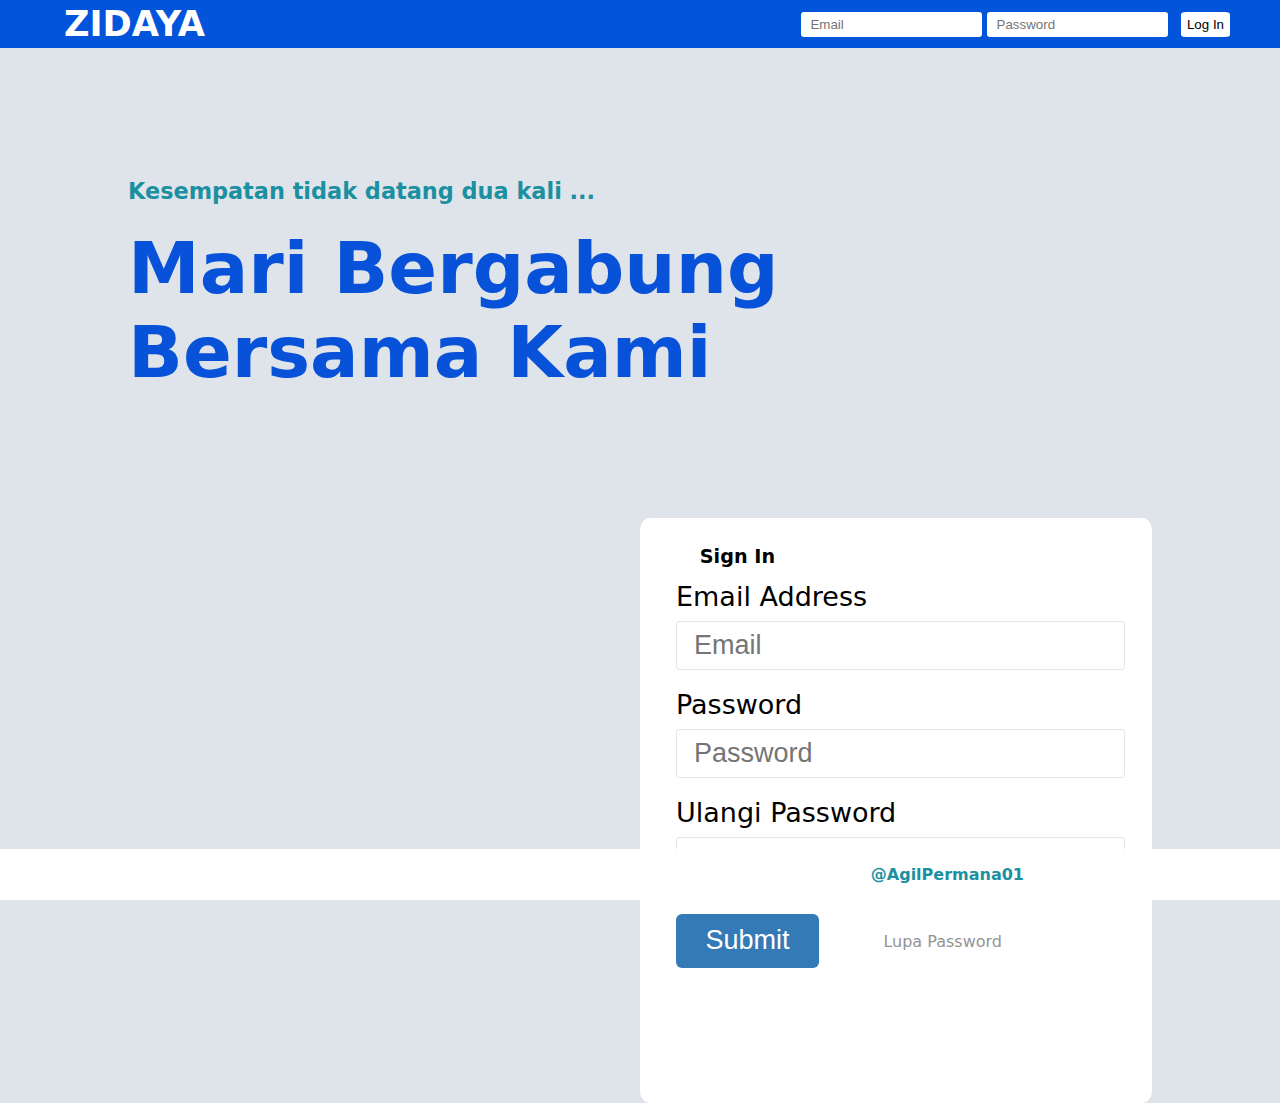
<file: index.html>
<!DOCTYPE html>
<html lang="en">

<head>
    <meta charset="UTF-8">
    <meta name="viewport" content="width=device-width, initial-scale=1.0">
    <title>Login</title>
    <link rel="stylesheet" href="style.css">
</head>

<body>
    <div class="NavigasiAtas">
        <!-- INI ATASAN NAVBAR -->
        <nav>
            <div>
                <a href="Jeroan.html">
                    <button class="TombolLogin">Log In</button>
                </a>
            </div>
            <div class="FormulirAtas">
                <form action="">
                    <label for="Emailfrm"></label>
                    <input type="text" name="Email" id="Emailfrm" placeholder="  Email">

                    <label for="Passwordfrm"></label>
                    <input type="password" name="Password" id="Passwordfrm" placeholder="  Password">
                </form>

            </div>

            <div class="TextAtas">
                ZIDAYA
            </div>
        </nav>
        <!-- TUTUPAN NAVBAR -->
    </div>

    <!-- MULAI CONTENT NYA -->
    <div class="textKiriContent">
        <p class="textKiriContentTop">Kesempatan tidak datang dua kali ...</p>
        <p class="textKiriContentMiddle">Mari Bergabung <br> Bersama Kami</p>
    </div>
    <!-- TEXT KIRI KELAR -->

    <!-- FORM SIGN IN -->
    <div class="Kotak">
        
        <div class="FormulirDalamBOX">
            <form action="">
                <h1 class="textSignIN">Sign In</h1>
                <label for="EmailfrmBWH" class="labelDalamBOX">Email Address</label><br>
                <input type="text" name="Email" id="EmailfrmBWH" placeholder="  Email"><br> <br>

                <label for="PasswordfrmBWH" class="labelDalamBOX">Password</label><br>
                <input type="password" name="Password" id="PasswordfrmBWH" placeholder="  Password"><br><br>

                <label for="ConfirmPasswordfrmBWH" class="labelDalamBOX">Ulangi Password</label><br>
                <input type="Confirmpassword" name="ConfirmPasswordfrmBWH" id="ConfirmPasswordfrmBWH"
                    placeholder="  Password"><br><br>

                <p class="LupaPassword"> Lupa Password</p>
            </form>
            
            <div>
                <a href="Jeroan.html">
                    <button class="TombolSumbit">Submit</button>
                </a>
            </div>
        </div>

    </div>
    <!-- FORM SIGN IN KELAR -->

    <div class="Footer">
        <p class="TextBawah">
            @AgilPermana01
        </p>
    </div>
</body>

</html>
</file>
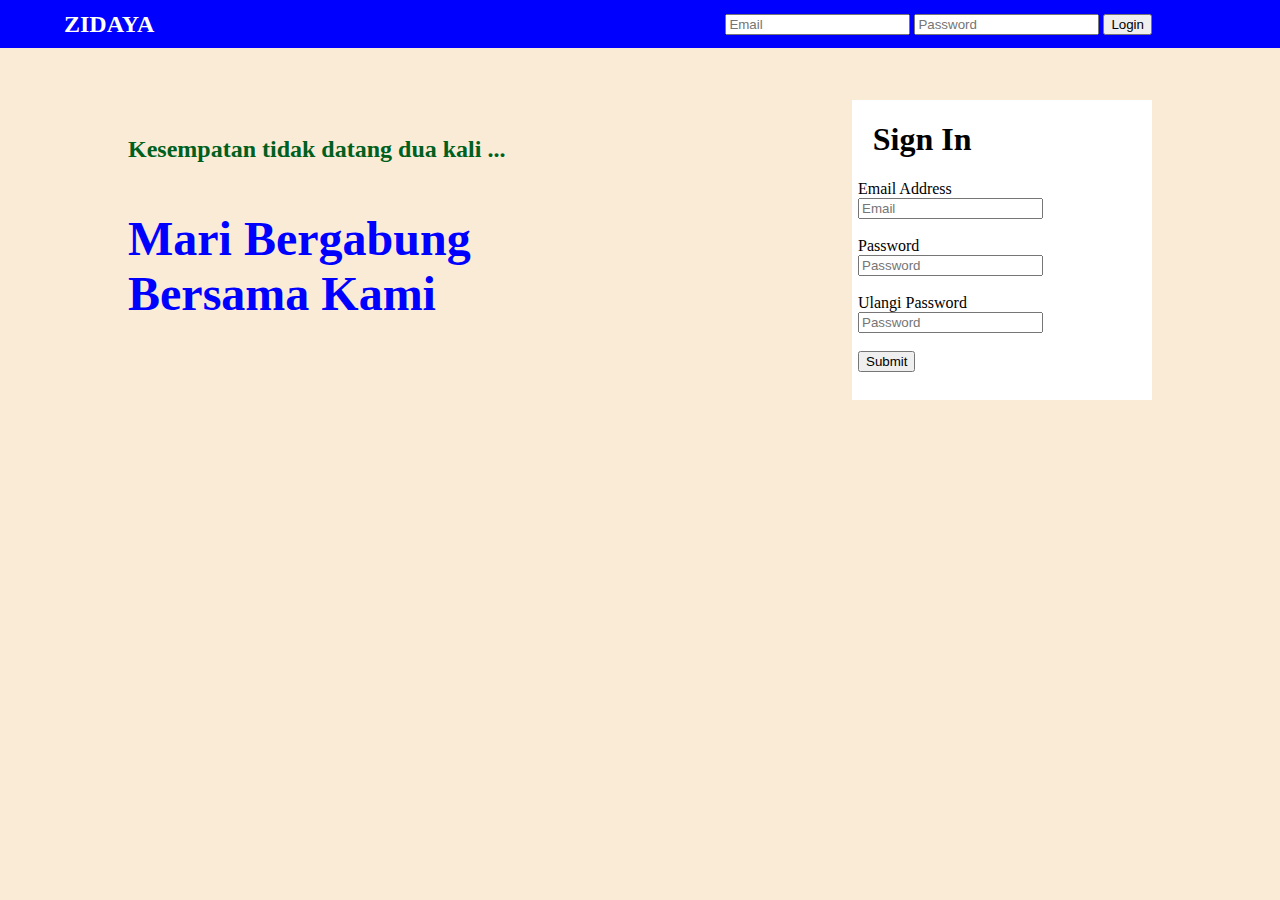
<file: (Backup) Tugas Tracing Halaman Login/index.html>
<!DOCTYPE html>
<html lang="en">

<head>
    <meta charset="UTF-8">
    <meta name="viewport" content="width=device-width, initial-scale=1.0">
    <title>Login</title>
    <link rel="stylesheet" href="style.css">
</head>

<body>
    <div class="NavigasiAtas">
        <!-- INI ATASAN NAVBAR -->
        <nav>
            <div class="FormulirAtas">
                <form action="ඞ">
                    <label for="Emailfrm"></label>
                    <input type="text" name="Email" id="Emailfrm" placeholder="Email">

                    <label for="Passwordfrm"></label>
                    <input type="password" name="Password" id="Passwordfrm" placeholder="Password">

                    <button class="TombolLogin">Login</button>
                </form>
            </div>

            <div class="TextAtas">
                ZIDAYA
            </div>
        </nav>
        <!-- TUTUPAN NAVBAR -->
    </div>

    <!-- MULAI CONTENT NYA -->
    <div class="textKiriContent">
        <p class="textKiriContentTop">Kesempatan tidak datang dua kali ...</p>
        <p class="textKiriContentMiddle">Mari Bergabung <br> Bersama Kami</p>
    </div>
    <!-- TEXT KIRI KELAR -->

    <div class="SignInDalamKotak">

        <div class="FormulirDalamBOX">
            <form action="ඞ">
                <h1 class="textSignIN">Sign In</h1>
                <label for="Emailfrm">Email Address</label><br>
                <input type="text" name="Email" id="Emailfrm" placeholder="Email"><br><br>

                <label for="Passwordfrm">Password</label><br>
                <input type="password" name="Password" id="Passwordfrm" placeholder="Password"><br><br>

                <label for="ConfirmPasswordfrm">Ulangi Password</label><br>
                <input type="Confirmpassword" name="ConfirmPassword" id="ConfirmPassword" placeholder="Password"><br><br>

                <button class="TombolSumbit">Submit</button>
            </form>
        </div>
        
    </div>
</body>

</html>
</file>
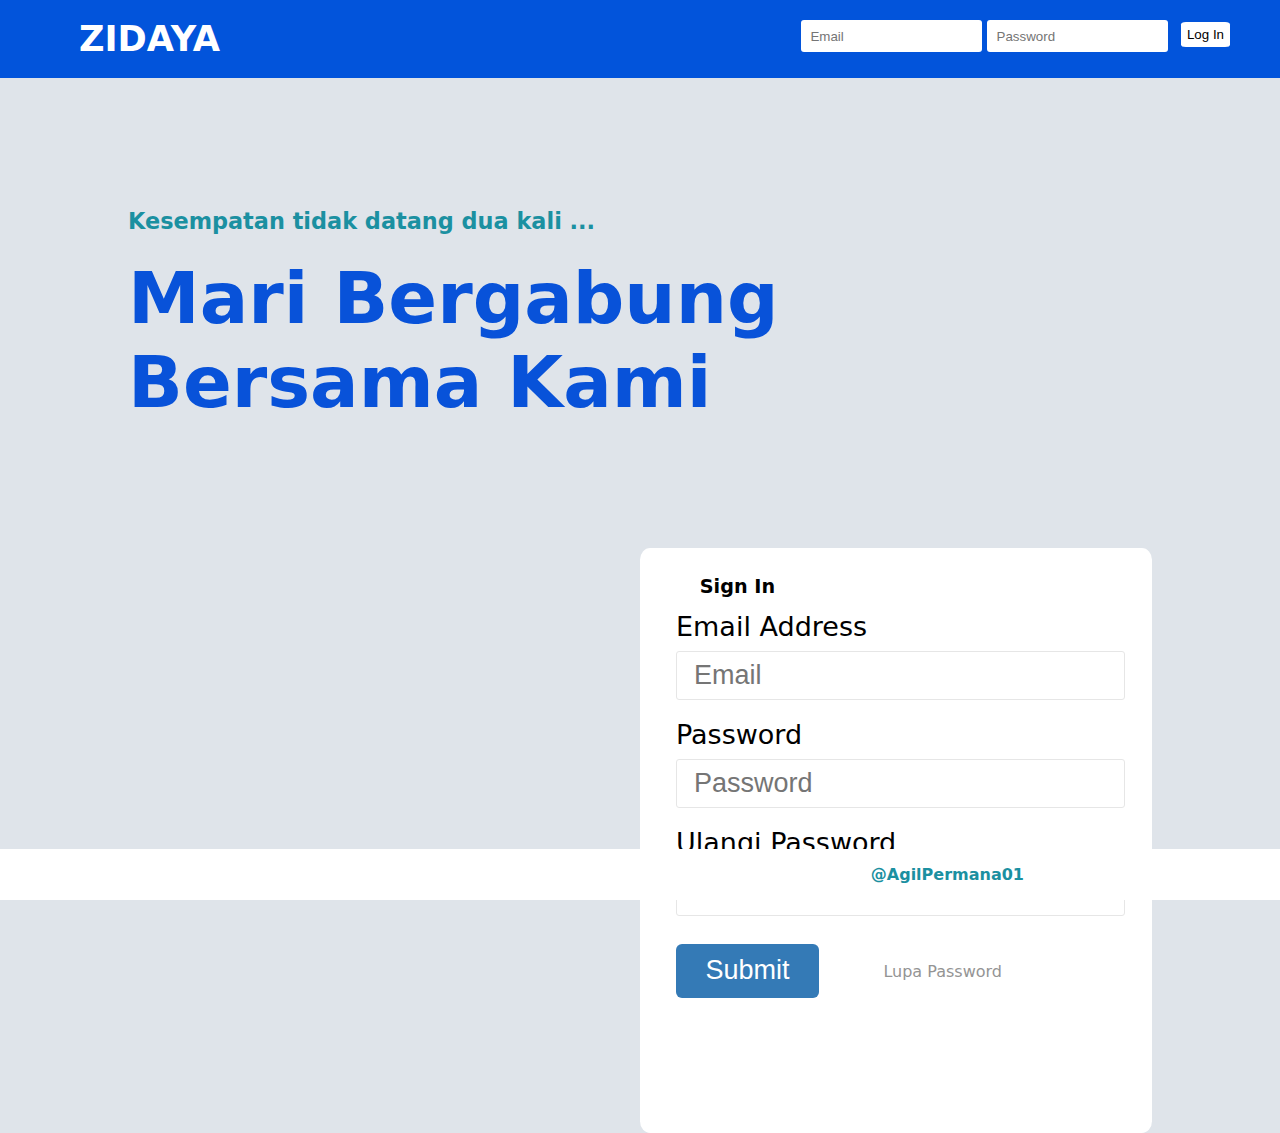
<file: LAWAS/index.html>
<!DOCTYPE html>
<html lang="en">

<head>
    <meta charset="UTF-8">
    <meta name="viewport" content="width=device-width, initial-scale=1.0">
    <title>Login</title>
    <link rel="stylesheet" href="style.css">
</head>

<body>
    <div class="NavigasiAtas">
        <!-- INI ATASAN NAVBAR -->
        <nav>
            <div>
                <a href="Jeroan.html">
                    <button class="TombolLogin">Log In</button>
                </a>
            </div>
            <div class="FormulirAtas">
                <form action="ඞ">
                    <label for="Emailfrm"></label>
                    <input type="text" name="Email" id="Emailfrm" placeholder="  Email">

                    <label for="Passwordfrm"></label>
                    <input type="password" name="Password" id="Passwordfrm" placeholder="  Password">
                </form>

            </div>

            <div class="TextAtas">
                ZIDAYA
            </div>
        </nav>
        <!-- TUTUPAN NAVBAR -->
    </div>

    <!-- MULAI CONTENT NYA -->
    <div class="textKiriContent">
        <p class="textKiriContentTop">Kesempatan tidak datang dua kali ...</p>
        <p class="textKiriContentMiddle">Mari Bergabung <br> Bersama Kami</p>
    </div>
    <!-- TEXT KIRI KELAR -->

    <!-- FORM SIGN IN -->
    <div class="Kotak">
        
        <div class="FormulirDalamBOX">
            <form action="ඞ">
                <h1 class="textSignIN">Sign In</h1>
                <label for="EmailfrmBWH" class="labelDalamBOX">Email Address</label><br>
                <input type="text" name="Email" id="EmailfrmBWH" placeholder="  Email"><br> <br>

                <label for="PasswordfrmBWH" class="labelDalamBOX">Password</label><br>
                <input type="password" name="Password" id="PasswordfrmBWH" placeholder="  Password"><br><br>

                <label for="ConfirmPasswordfrmBWH" class="labelDalamBOX">Ulangi Password</label><br>
                <input type="password" name="ConfirmPasswordfrmBWH" id="ConfirmPasswordfrmBWH"
                    placeholder="  Password"><br><br>

                <p class="LupaPassword"> Lupa Password</p>
            </form>
            
            <div>
                <a href="Jeroan.html">
                    <button class="TombolSumbit">Submit</button>
                </a>
            </div>
        </div>

    </div>
    <!-- FORM SIGN IN KELAR -->

    <div class="Footer">
        <p class="TextBawah">
            @AgilPermana01
        </p>
    </div>
</body>

</html>
</file>
<file: style.css>
body{
    background-color: #dfe4ea;
    margin: 0px;
    font-family: system-ui, -apple-system, BlinkMacSystemFont, 'Segoe UI', Roboto, Oxygen, Ubuntu, Cantarell, 'Open Sans', 'Helvetica Neue', sans-serif;
}

/* NAVBAR START */
.NavigasiAtas{
    background-color: #0254db;
    line-height: 300%;
}
.TextAtas{
    color: white;
    font-size: 220%;
    font-weight: 900;
    margin-left: 5%;
}

.FormulirAtas{
    float: right;
    margin-right: 1%;
    color: white;
    margin-top: 0%;
}

#Emailfrm{
    height: 23px ;
    border-radius: 3px;
    border: 0;
    outline: none;
}

#Passwordfrm{
    height: 23px ;
    border-radius: 3px;
    border: 0;
    outline: none;
}

.TombolLogin{
    height: 25px;
    background-color: white;
    border: 0;
    border-radius: 10%;
    float: right;
    margin-top: 12px;
    margin-right: 50px;
}

/* NAVBAR CLOSE */
/*  */
/* CONTENT TENGAH */

/* TEXT */
.textKiriContent{
    float: left;
    margin-left: 10%;
    
}

 .textKiriContentTop{
    color: #1b90a1;
    font-weight: 900;
    font-size: 140%;
    margin-top: 20%;
}

 .textKiriContentMiddle{
    color: #0852d9;
    font-weight: 900;
    font-size: 8vh;
    margin-top: 0%;
}

/* TEXT CLOSE */

.textSignIN{
    margin-left: 5%;
    font-size: 120%;
}

.Kotak{ 
    display: fixed;
    float: right;
    margin-top: 4% ;
    margin-right: 10%;
    border-radius: 2%;
    background: white;
    width: 40%;
    height: 65vh;
}

.FormulirDalamBOX{
    margin-left: 4vh;
    margin-top: 3vh;
}


.labelDalamBOX{
    font-size: 3vh;
}


#EmailfrmBWH{
    font-size: 3vh;
    margin-top: 1vh;
    width: 93%;
    height: 5vh ;
    border-radius: 3px;
    border: 1px solid rgb(230, 230, 230);
    outline: none;
}

#PasswordfrmBWH{
    font-size: 3vh;
    margin-top: 1vh;
    width: 93%;
    height: 5vh ;
    border-radius: 3px;
    border: 1px solid rgb(230, 230, 230);
    outline: none;
}

#ConfirmPasswordfrmBWH{
    font-size: 3vh;
    margin-top: 1vh;
    width: 93%;
    height: 5vh ;
    border-radius: 3px;
    border: 1px solid rgb(230, 230, 230);
    outline: none;
}

.TombolSumbit{
    margin-top: 1vh;
    background-color: #347ab6;
    color: white;
    border: rgb(223, 223, 223);
    border-radius: 6px;
    width: 30%;
    height: 6vh;
    font-size: 3vh;
    bottom: 0;
}

.LupaPassword{
    float: right;
    margin-top: 3vh ;
    margin-right: 150px;
    margin-left: 0vh;
    font-size: s3vh;
    color: rgb(148, 148, 148);
}
/* FORM DALAM BOX CLOSE */
/*  */
/* FOOTER */

.Footer{
    background-color: white;
    position: fixed;
    bottom: 0;
    width: 100%;
    
}

.TextBawah{
    float: right;
    color: #1b90a1;
    font-size: 100%;
    font-weight: 900;
    margin-right: 20%;
}
</file>
<file: (Backup) Tugas Tracing Halaman Login/style.css>
body{
    background-color: antiquewhite;
    margin: 0px;

}

/* NAVBAR START */
.NavigasiAtas{
    background-color: blue;
    line-height: 300%;
}

.FormulirAtas{
    float: right;
    margin-right: 10%;
    height: 100px; 
    color: white;
}

.TextAtas{
    color: white;
    font-size: 150%;
    font-weight: 900;
    margin-top: 0px;
    margin-left: 5%;
}

/* NAVBAR CLOSE */
/*  */
/* CONTENT TENGAH */

.textKiriContent{
    float: left;
    margin-left: 10%;
    margin-top: 5%;
}

.textKiriContent .textKiriContentTop{
    color: rgb(0, 95, 29);
    font-weight: 900;
    font-size: 150%;
}

.textKiriContent .textKiriContentMiddle{
    color: blue;
    font-weight: 900;
    font-size: 300%;
}

.textSignIN{
    margin-left: 5%;
}

.SignInDalamKotak{
    float: right;
    margin-right: 10%;

    background: white;
    width: 300px;
    height: 300px;
    
}

.FormulirDalamBOX{
    margin-left: 2%;
}
</file>
<file: LAWAS/style.css>
body{
    background-color: #dfe4ea;
    margin: 0px;
    font-family: system-ui, -apple-system, BlinkMacSystemFont, 'Segoe UI', Roboto, Oxygen, Ubuntu, Cantarell, 'Open Sans', 'Helvetica Neue', sans-serif;
}

/* NAVBAR START */
.NavigasiAtas{
    background-color: #0254db;
    line-height: 300%;
}
.TextAtas{
    color: white;
    font-size: 220%;
    padding: 15px;
    font-weight: 900;
    margin-left: 5%;
}

.FormulirAtas{
    float: right;
    margin-right: 1%;
    color: white;
    margin-top: 0%;
}

#Emailfrm{
    height: 30px ;
    border-radius: 3px;
    border: 0;
    outline: none;
}

#Passwordfrm{
    margin-top: 20px;
    height: 30px ;
    border-radius: 3px;
    border: 0;
    outline: none;
}

.TombolLogin{
    height: 25px;
    background-color: white;
    border: 0;
    border-radius: 10%;
    float: right;
    margin-top: 22px;
    margin-right: 50px;
}

/* NAVBAR CLOSE */
/*  */
/* CONTENT TENGAH */

/* TEXT */
.textKiriContent{
    float: left;
    margin-left: 10%;
    
}

 .textKiriContentTop{
    color: #1b90a1;
    font-weight: 900;
    font-size: 140%;
    margin-top: 20%;
}

 .textKiriContentMiddle{
    color: #0852d9;
    font-weight: 900;
    font-size: 8vh;
    margin-top: 0%;
}

/* TEXT CLOSE */

.textSignIN{
    margin-left: 5%;
    font-size: 120%;
}

.Kotak{ 
    display: fixed;
    float: right;
    margin-top: 4% ;
    margin-right: 10%;
    border-radius: 2%;
    background: white;
    width: 40%;
    height: 65vh;
}

.FormulirDalamBOX{
    margin-left: 4vh;
    margin-top: 3vh;
}


.labelDalamBOX{
    font-size: 3vh;
}


#EmailfrmBWH{
    font-size: 3vh;
    margin-top: 1vh;
    width: 93%;
    height: 5vh ;
    border-radius: 3px;
    border: 1px solid rgb(230, 230, 230);
    outline: none;
}

#PasswordfrmBWH{
    font-size: 3vh;
    margin-top: 1vh;
    width: 93%;
    height: 5vh ;
    border-radius: 3px;
    border: 1px solid rgb(230, 230, 230);
    outline: none;
}

#ConfirmPasswordfrmBWH{
    font-size: 3vh;
    margin-top: 1vh;
    width: 93%;
    height: 5vh ;
    border-radius: 3px;
    border: 1px solid rgb(230, 230, 230);
    outline: none;
}

.TombolSumbit{
    margin-top: 1vh;
    background-color: #347ab6;
    color: white;
    border: rgb(223, 223, 223);
    border-radius: 6px;
    width: 30%;
    height: 6vh;
    font-size: 3vh;
    bottom: 0;
}

.LupaPassword{
    float: right;
    margin-top: 3vh ;
    margin-right: 150px;
    margin-left: 0vh;
    font-size: s3vh;
    color: rgb(148, 148, 148);
}
/* FORM DALAM BOX CLOSE */
/*  */
/* FOOTER */

.Footer{
    background-color: white;
    position: fixed;
    bottom: 0;
    width: 100%;
    
}

.TextBawah{
    float: right;
    color: #1b90a1;
    font-size: 100%;
    font-weight: 900;
    margin-right: 20%;
}
</file>
